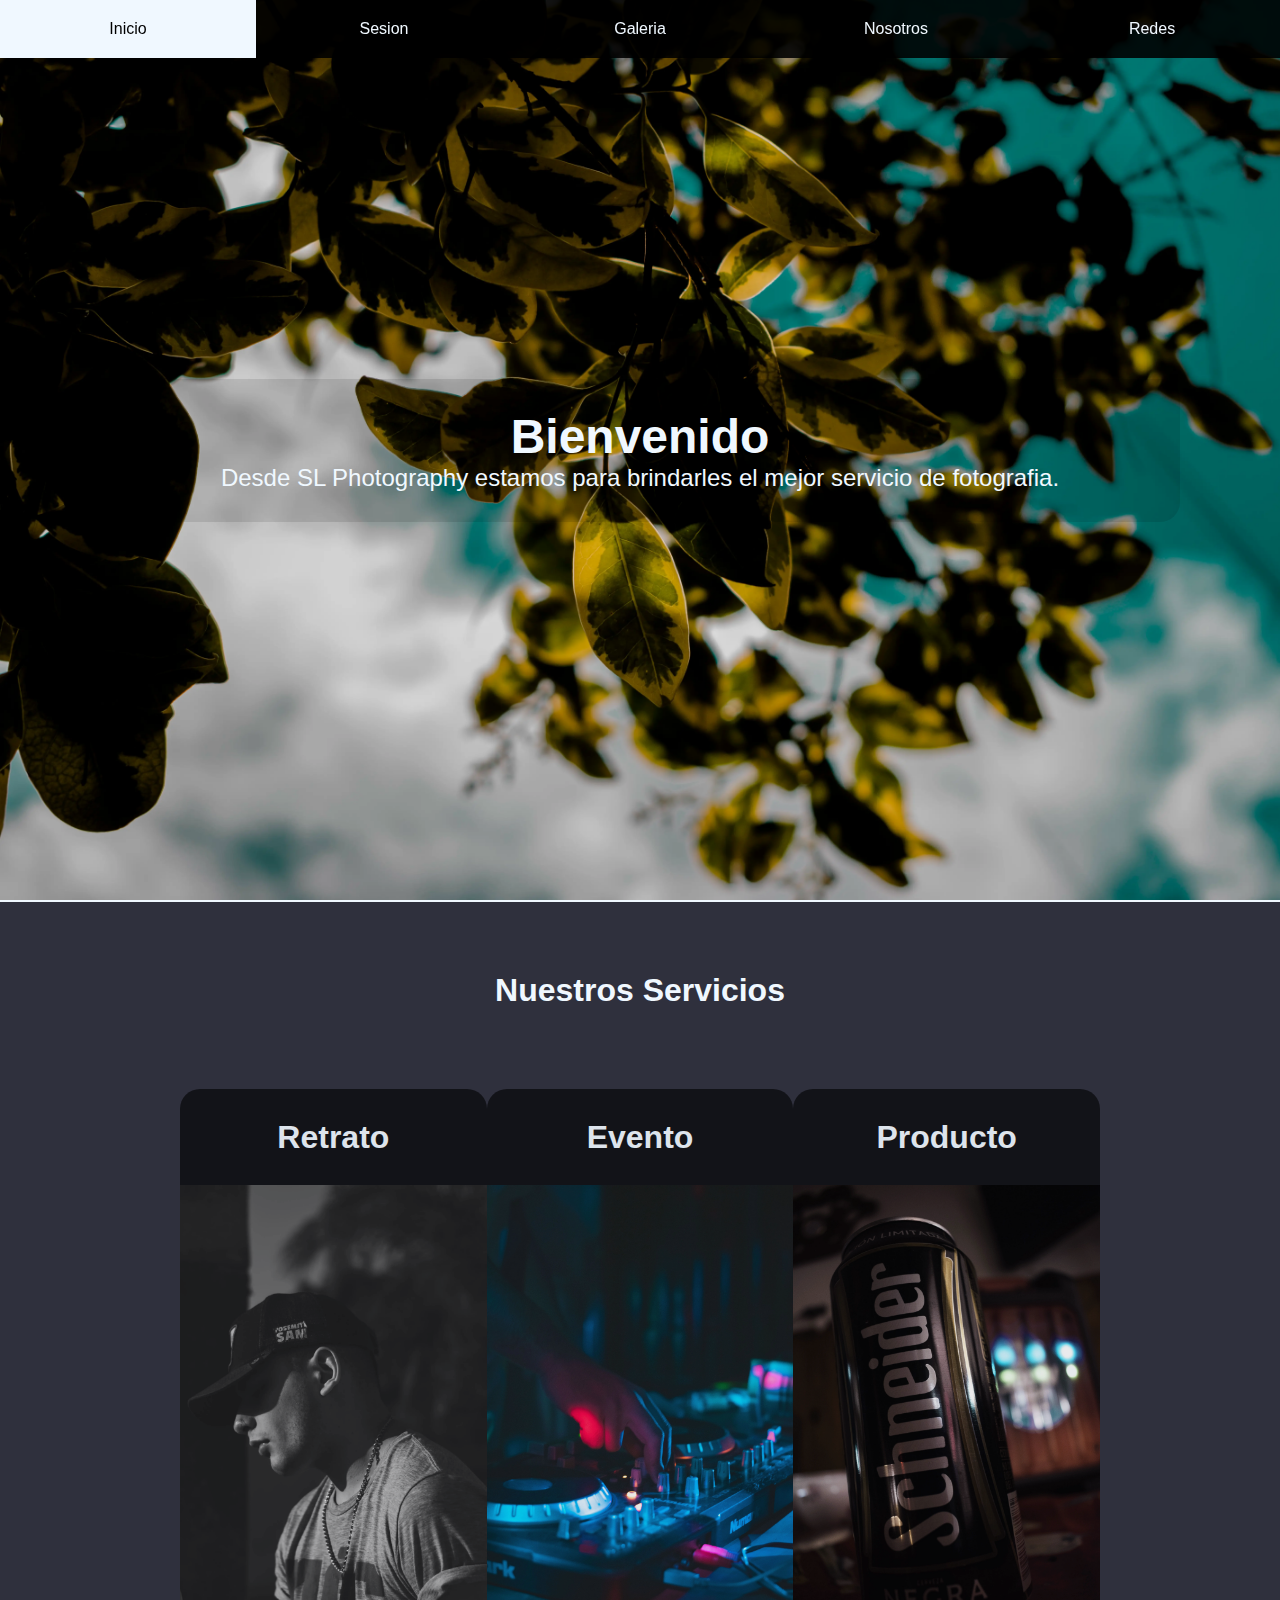
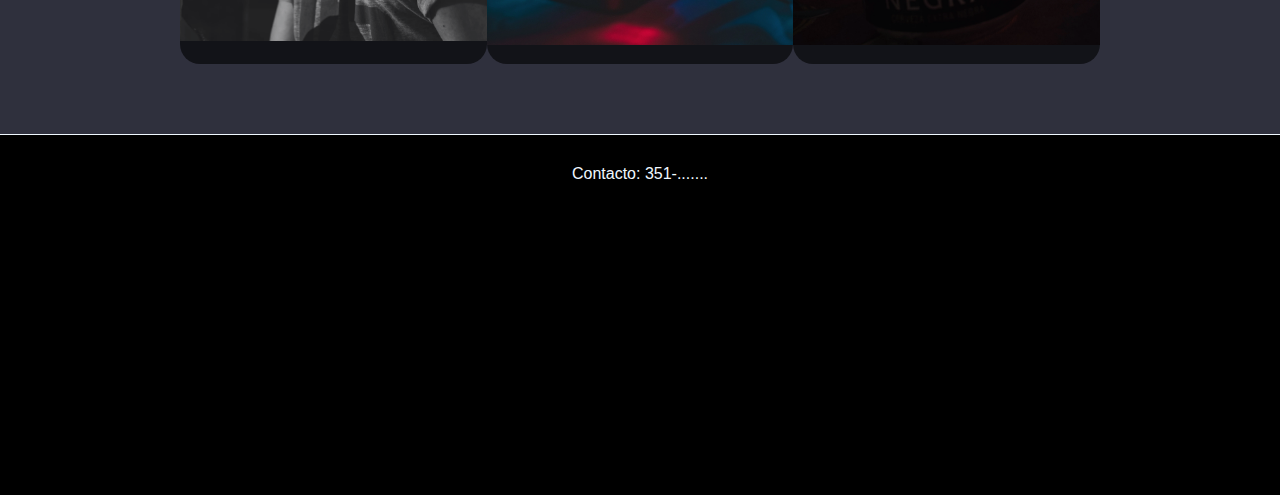
<file: index.html>
<!DOCTYPE html>
<html lang="en">
<head>
    <meta charset="UTF-8">
    <meta name="viewport" content="width=device-width, initial-scale=1.0">
    <title>SL Photography</title>
    <link rel="stylesheet" href="style/inicio.css">
    <script src="Js/inicio.js" defer></script>
    <link rel="stylesheet" href="https://cdnjs.cloudflare.com/ajax/libs/font-awesome/6.5.1/css/all.min.css" integrity="sha512-DTOQO9RWCH3ppGqcWaEA1BIZOC6xxalwEsw9c2QQeAIftl+Vegovlnee1c9QX4TctnWMn13TZye+giMm8e2LwA==" crossorigin="anonymous" referrerpolicy="no-referrer" />
</head>
<nav id="navegacion">
    <ul>
        <li><a href="index.html">Inicio</a></li>
        <li>
            <div class="boton" id="botonConsulta">
                <button id="abrirModal">Sesion</button>
                <dialog id="modal">
                    <form method="dialog">

                        <div class="container">

                            <div class="form-content">
                    
                                <h1 id="title">Registro</h1>
                    
                                    <div class="input-group">
                    
                                        <div class="input-field" id="nameInput">
                    
                                            <i class="fa-solid fa-user"></i>
                                            <input type="text" placeholder="Nombre" id="user">
                    
                                        </div>
                                        <div class="input-field">
                    
                                            <i class="fa-solid fa-envelope"></i>
                                            <input type="email" placeholder="Correo" id="email">
                    
                                        </div>
                                        <div class="input-field">
                    
                                            <i class="fa-solid fa-lock"></i>
                                            <input type="password" placeholder="Contraseña" id="password">
                    
                                        </div>
                                        <div id="olv">
                                            
                                        </div>
                    
                    
                                    </div>
                    
                                    <div class="btn-field">
                                        <button id="signUp" type="button">Registro</button>
                                        <button id="signIn" type="button" class="disable">Login</button>
                                        
                                    </div>
                                    <button id="submit" type="button">Enviar</button>
                        </div>            
                    </form>
                </dialog>
            </div>
        </li>
                
        <li><a href="pages/galeria.html">Galeria</a></li>
        <li><a href="pages/nosotros.html">Nosotros</a></li>
        <li><a href="">Redes</a>
            <ul>
                <li>
                    <a href="https://www.instagram.com/seba.larrah/"><i class="fa-brands fa-instagram"></i>Instagram</a>
                </li>
                <li>
                    <a href="https://twitter.com/Sebal_cab"><i class="fa-brands fa-twitter"></i>Twitter</a>
                </li>
                <li>
                    <a href="https://www.facebook.com/smlarrahona/"><i class="fa-brands fa-facebook"></i>Facebook</a>
                </li>
            </ul>
        </li>
    </ul>
</nav>
<body>
    <div class="seccion" id="seccionUno">
        <div class="cuerpo">
            <h1>Bienvenido</h1>
            <p>Desde SL Photography estamos para brindarles el mejor servicio de fotografia.</p>

        </div>
    </div>
    <div class="seccion" id="seccionDos">
        <div class="tituloSeccion">
            <h1>Nuestros Servicios</h1>
        </div>
        <div id="serv">      
            <div id="caja1" class="caja">
                <div class="encabezado">
                    <h1 id="botonActv1">Retrato</h1>
                    
                </div>
                <div id="descripcion1">
                    <h2>Descripcion</h2>
                    <ul>
                        <li>Cantidad aproximada de fotos: </li>
                        <li>Horario:</li>
                        <li>Equipo de trabajo:</li>
                        <li>Extras:</li>
                        <li><h3>Precio: $</h3></li>
                    </ul>
                </div>
                <div id="imagen">
                    <img src="multimedia/img/Comprimida/Inicio/DSC_0417 (1).webp" alt="">
                </div>
            </div>
            <div id="caja2" class="caja">
                <div id="tencabezado">
                    <h1 id="botonActv2">Evento</h1>
    
                </div>
                <div id="descripcion2">
                    <h2>Descripcion</h2>
                    <ul>
                        <li>Cantidad aproximada de fotos: </li>
                        <li>Horario:</li>
                        <li>Equipo de trabajo:</li>
                        <li>Extras:</li>
                        <li><h3>Precio: $</h3></li>
                    </ul>
                </div>
                <div id="imagen">
                    <img src="multimedia/img/Comprimida/Inicio/DSC_0128pieza.webp" alt="">
                </div>
            </div>
            <div id="caja3" class="caja">
                <div id="encabezado">
                    <h1 id="botonActv3">Producto</h1>
                </div>
                <div id="descripcion3">
                    <h2>Descripcion</h2>
                    <ul>
                        <li>Cantidad aproximada de fotos: </li>
                        <li>Horario:</li>
                        <li>Equipo de trabajo:</li>
                        <li>Extras:</li>
                        <li><h3>Precio: $</h3></li>
                    </ul>
                </div>
                <div id="imagen">
                    <img src="multimedia/img/Comprimida/Inicio/r (8 de 16).webp" alt="">
                </div>
            </div>
        </div>

    </div>

</body>
<footer>Contacto: 351-.......</footer>
</html>
</file>
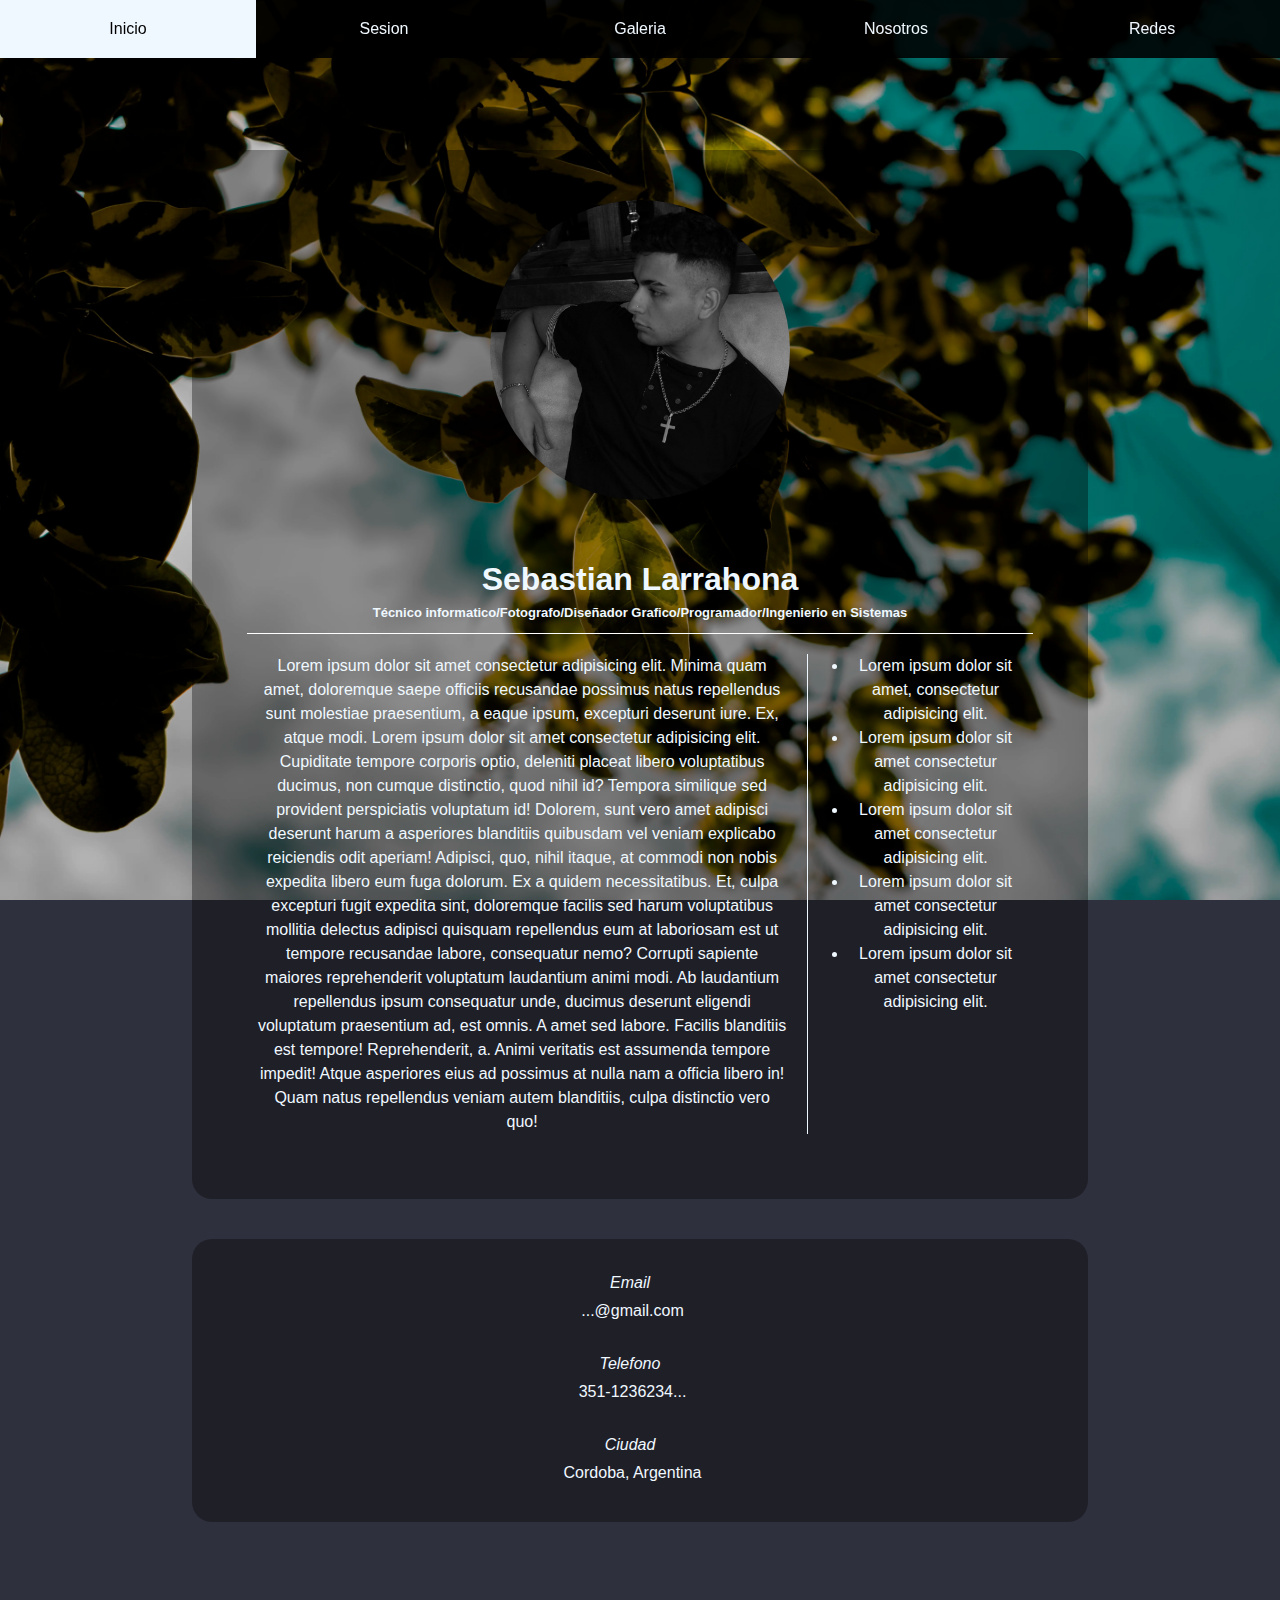
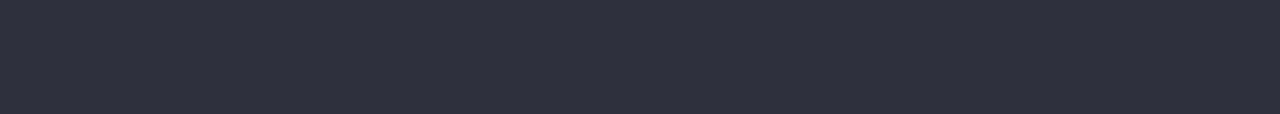
<file: pages/nosotros.html>
<!DOCTYPE html>
<html lang="en">
<head>
    <meta charset="UTF-8">
    <meta name="viewport" content="width=device-width, initial-scale=1.0">
    <title>Nosotros</title>
    <link rel="stylesheet" href="../style/nosotros.css">
    <script src="../Js/nosotros.js" defer></script>
    <link rel="stylesheet" href="https://cdnjs.cloudflare.com/ajax/libs/font-awesome/6.5.1/css/all.min.css" integrity="sha512-DTOQO9RWCH3ppGqcWaEA1BIZOC6xxalwEsw9c2QQeAIftl+Vegovlnee1c9QX4TctnWMn13TZye+giMm8e2LwA==" crossorigin="anonymous" referrerpolicy="no-referrer" />
</head>
</head>
<nav id="navegacion">
    <ul>
        <li><a href="../index.html">Inicio</a></li>
        <li>
            <div class="boton" id="botonConsulta">
                <button id="abrirModal">Sesion</button>
                <dialog id="modal">
                    <form method="dialog">

                        <div class="container">

                            <div class="form-content">
                    
                                <h1 id="title">Registro</h1>
                    
                                    <div class="input-group">
                    
                                        <div class="input-field" id="nameInput">
                    
                                            <i class="fa-solid fa-user"></i>
                                            <input type="text" placeholder="Nombre" id="user">
                    
                                        </div>
                                        <div class="input-field">
                    
                                            <i class="fa-solid fa-envelope"></i>
                                            <input type="email" placeholder="Correo" id="email">
                    
                                        </div>
                                        <div class="input-field">
                    
                                            <i class="fa-solid fa-lock"></i>
                                            <input type="password" placeholder="Contraseña" id="password">
                    
                                        </div>
                                        <div id="olv">
                                            
                                        </div>
                    
                    
                                    </div>
                    
                                    <div class="btn-field">
                                        <button id="signUp" type="button">Registro</button>
                                        <button id="signIn" type="button" class="disable">Login</button>
                                        
                                    </div>
                                    <button id="submit" type="button">Enviar</button>
                        </div>            
                    </form>
                </dialog>
            </div>
        </li>
                
        <li><a href="galeria.html">Galeria</a></li>
        <li><a href="">Nosotros</a></li>
        <li><a href="">Redes</a>
            <ul>
                <li>
                    <a href="https://www.instagram.com/seba.larrah/"><i class="fa-brands fa-instagram"></i>Instagram</a>
                </li>
                <li>
                    <a href="https://twitter.com/Sebal_cab"><i class="fa-brands fa-twitter"></i>Twitter</a>
                </li>
                <li>
                    <a href="https://www.facebook.com/smlarrahona/"><i class="fa-brands fa-facebook"></i>Facebook</a>
                </li>
            </ul>
        </li>
    </ul>
</nav>
<body>
    <div class="caja" id="cajaDatos">
        <img src="../multimedia/img/DSC_0325.webp" alt="">
        
        <div class="datos" id="prof">
            <h1 class="titulo">Sebastian Larrahona</h1>
            <h3>Técnico informatico/Fotografo/Diseñador Grafico/Programador/Ingenierio en Sistemas</h3>
            <div id="cuerpo">
                <p id="principal">
                    Lorem ipsum dolor sit amet consectetur adipisicing elit. Minima quam amet, doloremque saepe officiis recusandae possimus natus repellendus sunt molestiae praesentium, a eaque ipsum, excepturi deserunt iure. Ex, atque modi.
                    Lorem ipsum dolor sit amet consectetur adipisicing elit. Cupiditate tempore corporis optio, deleniti placeat libero voluptatibus ducimus, non cumque distinctio, quod nihil id? Tempora similique sed provident perspiciatis voluptatum id!
                    Dolorem, sunt vero amet adipisci deserunt harum a asperiores blanditiis quibusdam vel veniam explicabo reiciendis odit aperiam! Adipisci, quo, nihil itaque, at commodi non nobis expedita libero eum fuga dolorum.
                    Ex a quidem necessitatibus. Et, culpa excepturi fugit expedita sint, doloremque facilis sed harum voluptatibus mollitia delectus adipisci quisquam repellendus eum at laboriosam est ut tempore recusandae labore, consequatur nemo?
                    Corrupti sapiente maiores reprehenderit voluptatum laudantium animi modi. Ab laudantium repellendus ipsum consequatur unde, ducimus deserunt eligendi voluptatum praesentium ad, est omnis. A amet sed labore. Facilis blanditiis est tempore!
                    Reprehenderit, a. Animi veritatis est assumenda tempore impedit! Atque asperiores eius ad possimus at nulla nam a officia libero in! Quam natus repellendus veniam autem blanditiis, culpa distinctio vero quo!
                </p>
                <p id="secundario">
                    <ul>
                        <li>Lorem ipsum dolor sit amet, consectetur adipisicing elit.</li>
                        <li>Lorem ipsum dolor sit amet consectetur adipisicing elit.</li>
                        <li>Lorem ipsum dolor sit amet consectetur adipisicing elit.</li>
                        <li>Lorem ipsum dolor sit amet consectetur adipisicing elit.</li>
                        <li>Lorem ipsum dolor sit amet consectetur adipisicing elit.</li>
                    </ul>
                </p>
            </div>
        </div>
        
    </div>
    <div class="caja" id="cajaTarjeta">
        <i class="fa-solid fa-envelope"> Email</i><p>...@gmail.com</p>
        <i class="fa-solid fa-phone"> Telefono</i><p>351-1236234...</p>
        <i class="fa-solid fa-city"> Ciudad</i><p>Cordoba, Argentina</p>
    </div>
</body>
</html>
</file>
<file: style/inicio.css>
*{
    margin: 0;
}

body {
    display: flex;
    font-family: Arial, Helvetica, sans-serif;
    justify-content: center;
    flex-flow: column;
}


#navegacion {
    top: 0;
    z-index: 3;
    position: absolute;
}

#navegacion ul {
    margin: 0;
    padding: 0;
    width: 100%;
    height: auto;
    display: flex;
    justify-content: space-around; 
    position: fixed;
    top: 0;
}



#navegacion ul ul {
    position: absolute;
    top: 100%;
    left: 0;
    display: none;
}

#navegacion ul li:hover > ul{
    display: block;

}

#navegacion li {
    background-color: rgba(0, 0, 0, 0.664);
    margin: auto;
    width: 100%;
    display: block;
    position: relative;
}

#navegacion a{
    background-color: rgba(0, 0, 0, 0.664); 
    display: flex;
    padding: 20px;
    text-decoration: none;
    color: aliceblue;
    justify-content: center;
    transition: background-color 0.5s ease;

}

#navegacion a:hover {
    background-color: aliceblue;
    color: black;
}

#navegacion a i{
    margin-right: 10px;
}

#navegacion ul li ul li a {
    justify-content: flex-start;
}

nav .boton {
    width: 100%;
    display: flex;
    justify-content: center;
}

nav button {
    background-color: rgba(0, 0, 0, 0.664); 
    display: flex;
    padding: 20px;
    text-decoration: none;
    color: aliceblue;
    justify-content: center;
    transition: background-color 0.5s ease;
    border:0;
    flex-basis: 100%;
    border: 0;
    outline: 0;
    cursor: pointer;
    transition: background-color 0.5s;
    font-size: 16px;

}

nav button:hover{
    background-color: aliceblue;
    color: black;
    
}








nav input{
    width: 90%;
    background: transparent;
    border: 0;
    padding: 18px 15px;
    color: aliceblue;
}


nav .datos {
    margin: 15px 0;
    display: flex;
}


nav .datos i {
    margin-right: 15px;
    margin-top: 15px;
}





#seccionUno{  
    background-image: url(../multimedia/img/23\ \(4\ de\ 33\).webp);
    background-size: cover;
    padding: 100px;
    height: 700px;
    font-size: x-large;
    position: sticky;
}

#seccionUno .cuerpo {
    background-color: rgba(0, 0, 0, 0.103);
    padding: 30px;
    border-radius: 20px;
    transition: 0.5s;
    text-align: center;
}

#seccionUno .cuerpo:hover {
    background-color: rgba(0, 0, 0, 0.336);
    padding: 30px;
    border-radius: 30px;
}

#seccionDos {
    padding-top: 70px;
    padding-bottom: 70px;
    border-top: solid 1px aliceblue;
    border-bottom: solid 1px aliceblue;
    background-color: rgb(47, 48, 61);
}

.seccion {
    color: aliceblue;
    display: flex;
    flex-flow: column;
    justify-content: center;
    border-bottom: solid 1px aliceblue;
}

#serv {
    display: flex;
    margin-top: 80px;
    margin-left: 80px;
    margin-right: 80px;
    height: auto;
    justify-content: center;
    flex-wrap: nowrap;
    flex-flow: row;
    border-radius: 20px;
    transition: 0.5s;
    color: aliceblue;
}





.caja{
    justify-content: center;
    width: 0;
    color: aliceblue;
    line-height: 3;
    transition: 0.5s ease;
    z-index: 0;
    flex-grow: 1;
    opacity: 0.9; 
    border-radius: 20px;
    background-color: rgba(0, 0, 0, 0.664);
}

.caja:hover {
    width: 10%;
    background-color: aliceblue;
    color: black;
    position: sticky;
    z-index: 1;
    opacity: 1;
    cursor:pointer;
    border-radius: 20px;
}





h1, h2{
    text-align: center;
}



#descripcion1 ul, #descripcion2 ul, #descripcion3 ul {
    list-style-type: none;
    transition: maxHeight 0.5s ease;
    padding: 10px;
    font-size: 12px;
}


#imagen {
    margin: 0;
}

#imagen img{
    max-width: 100%;
    height: auto;
    margin: 0;
    object-fit: cover;
}


footer {
    text-align: center;
    color: aliceblue;
    background-color: black;
    height: 300px;
    padding: 30px;
}


#seccionTres {

}



.container {
    display: flex;
    justify-content: center;
    align-content: center;
    align-items: center;
    background-color: rgb(0, 0, 0);
    line-height: 2.5;
    width: 100%;
    
}




dialog {
    border-radius: 20px;
    border: solid 1px rgba(240, 248, 255, 0.247);
    background-color: rgb(0, 0, 0);
    transition: 0.5s;
    width: auto;
    height: 600px;
    margin-top: 150px;
    margin-left: 35%;
    margin-right: 35%;
    color: aliceblue;

}

#modal::backdrop {
    background-color: rgba(0, 0, 0, 0.658);
}


#consulta {
    width: 100%;
}


.form-content h1 {
    font-size: 30px;
    margin-bottom: 60px;
    position: relative;
}

.form-content h1::after {
    content: '';
    width: 30px;
    height: 4px;
    border-radius: 3px;
    background-color: aliceblue;
    position: absolute;
    bottom: -12px;
    left: 50%;
    transform: translate(-50%);
}




.input-field {
    background-color: rgba(51, 55, 58, 0.651);
    margin: 15px 0;
    border-radius: 3px;
    display: flex;
    transition: max-height 0.5s;
    overflow: hidden;
}

input {
    width: 100%;
    background: transparent;
    border: 0;
    padding: 18px 15px;
    color: aliceblue;
}

.input-field i {
    margin-left: 15px;
    margin-top: 15px;
}



.btn-field {
    width: 100%;
    display: flex;
    justify-content: space-between;

}

.btn-field button {
    justify-content: center;
    align-items: center;
    flex-basis: 48%;
    font-size: 16px;
    background-color: rgba(51, 55, 58, 0.651);
    color: aliceblue;
    height: 40px;
    border: 0;
    outline: 0;
    cursor: pointer;
    transition: background 0.5s;
    margin-top: 40px;
}

.btn-field button:hover {
    background-color: rgba(0, 255, 255, 0.603);
    color: rgba(51, 55, 58, 0.849);
}

input-group {
    height: 250px;
}

.btn-field button.disable {
    background-color: aliceblue;
    color: rgba(51, 55, 58, 0.849);
}

.btn-field button.disable:hover {
    background-color: rgba(0, 255, 255, 0.603);
    color: aliceblue;
}


form p{

    text-align: left;
    font-size: large;

}

form p a {
    align-items: center;
    height: 10px;
}

form #submit {
    margin-top: 5px;
    text-align: center;
    align-items: center;
    width: 100%;

}



@media screen and (min-width: 1200px){
    #serv{
        padding-left: 100px;
        padding-right: 100px;
    }


    }



@media screen and (max-width: 1300px){
    dialog {
        border-radius: 20px;
        border: solid 1px rgba(240, 248, 255, 0.247);
        background-color: rgb(0, 0, 0);
        transition: 0.5s;
        width: auto;
        height: auto;
        margin-top: 150px;
        margin-left: 25%;
        margin-right: 25%;
        color: aliceblue;
        margin-bottom: 150px;
    
    }
    
}


@media screen and (max-width: 800px){
    html{
        font-size: small;
    }

    

    #serv{
        width: 100%;
        margin-left: 0;
        margin-right: 0;
    }

    .caja {
        width: 100%;
        height: 800px;
    }

    .caja:hover {
        width: 100%;
        background-color: aliceblue;
        color: black;
        position: sticky;
        z-index: 1;
        opacity: 1;
    }

    #imagen img{
        max-height: 100%;
        width: auto;
        
    }

    nav button {
        font-size: small;
    }

    #descripcion1 ul, #descripcion2 ul, #descripcion3 ul {
        list-style-type: none;
        transition: maxHeight 0.5s ease;
        padding: 3px;
        font-size: 12px;
    }


    dialog {
        margin-left: 5%;
        margin-right: 5%;
        overflow: hidden;
    }
}
</file>
<file: style/nosotros.css>
*{
    margin: 0;
}

body {
    display: flex;
    font-family: Arial, Helvetica, sans-serif;
    justify-content: center;
    align-content: center;
    flex-flow: column;
    background-color: rgb(47, 48, 61);
    background-image: url("../multimedia/img/23\ \(4\ de\ 33\).webp");
    background-size: cover;
    background-repeat: no-repeat;
    background-attachment: fixed;
}


#navegacion {
    top: 0;
    z-index: 3;
    position: absolute;
}

#navegacion ul {
    margin: 0;
    padding: 0;
    width: 100%;
    height: auto;
    display: flex;
    justify-content: space-around; 
    position: fixed;
    top: 0;
}



#navegacion ul ul {
    position: absolute;
    top: 100%;
    left: 0;
    display: none;
}

#navegacion ul li:hover > ul{
    display: block;

}

#navegacion li {
    background-color: rgba(0, 0, 0, 0.664);
    margin: auto;
    width: 100%;
    display: block;
    position: relative;
}

#navegacion a{
    background-color: rgba(0, 0, 0, 0.664); 
    display: flex;
    padding: 20px;
    text-decoration: none;
    color: aliceblue;
    justify-content: center;
    transition: background-color 0.5s ease;

}

#navegacion a:hover {
    background-color: aliceblue;
    color: black;
}

#navegacion a i{
    margin-right: 10px;
}

#navegacion ul li ul li a {
    justify-content: flex-start;
}

nav .boton {
    width: 100%;
    display: flex;
    justify-content: center;
}

nav button {
    background-color: rgba(0, 0, 0, 0.664); 
    display: flex;
    padding: 20px;
    text-decoration: none;
    color: aliceblue;
    justify-content: center;
    transition: background-color 0.5s ease;
    border:0;
    flex-basis: 100%;
    border: 0;
    outline: 0;
    cursor: pointer;
    transition: background-color 0.5s;
    font-size: 16px;

}

nav button:hover{
    background-color: aliceblue;
    color: black;
    
}




dialog {
    border-radius: 20px;
    border: solid 1px rgba(240, 248, 255, 0.247);
    background-color: rgb(0, 0, 0);
    transition: 0.5s;
    width: auto;
    margin-top: 150px;
    margin-left: 35%;
    margin-right: 35%;
    color: aliceblue;
    overflow: hidden;
}

#modal::backdrop {
    background-color: rgba(0, 0, 0, 0.658);
}


.container {
    display: flex;
    justify-content: center;
    align-content: center;
    align-items: center;
    background-color: rgb(0, 0, 0);
    line-height: 2.5;
    width: 100%;
    
}




dialog {
    border-radius: 20px;
    border: solid 1px rgba(240, 248, 255, 0.247);
    background-color: rgb(0, 0, 0);
    transition: 0.5s;
    width: auto;
    height: 600px;
    margin-top: 150px;
    margin-left: 35%;
    margin-right: 35%;
    color: aliceblue;

}

#modal::backdrop {
    background-color: rgba(0, 0, 0, 0.658);
}


#consulta {
    width: 100%;
}


.form-content h1 {
    font-size: 30px;
    margin-bottom: 60px;
    position: relative;
}

.form-content h1::after {
    content: '';
    width: 30px;
    height: 4px;
    border-radius: 3px;
    background-color: aliceblue;
    position: absolute;
    bottom: -12px;
    left: 50%;
    transform: translate(-50%);
}




.input-field {
    background-color: rgba(51, 55, 58, 0.651);
    margin: 15px 0;
    border-radius: 3px;
    display: flex;
    transition: max-height 0.5s;
    overflow: hidden;
}

input {
    width: 100%;
    background: transparent;
    border: 0;
    padding: 18px 15px;
    color: aliceblue;
}

.input-field i {
    margin-left: 15px;
    margin-top: 15px;
}



.btn-field {
    width: 100%;
    display: flex;
    justify-content: space-between;

}

.btn-field button {
    justify-content: center;
    align-items: center;
    flex-basis: 48%;
    font-size: 16px;
    background-color: rgba(51, 55, 58, 0.651);
    color: aliceblue;
    height: 40px;
    border: 0;
    outline: 0;
    cursor: pointer;
    transition: background 0.5s;
    margin-top: 80px;
}

.btn-field button:hover {
    background-color: rgba(0, 255, 255, 0.603);
    color: rgba(51, 55, 58, 0.849);
}

input-group {
    height: 250px;
}

.btn-field button.disable {
    background-color: aliceblue;
    color: rgba(51, 55, 58, 0.849);
}

.btn-field button.disable:hover {
    background-color: rgba(0, 255, 255, 0.603);
    color: aliceblue;
}


form p{

    text-align: left;
    font-size: large;

}

form p a {
    align-items: center;
    height: 10px;
}

form #submit {
    margin-top: 5px;
    text-align: center;
    align-items: center;
    width: 100%;

}



nav input{
    width: 90%;
    background: transparent;
    border: 0;
    padding: 18px 15px;
    color: aliceblue;
}


nav .datos {
    margin: 15px 0;
    display: flex;
}


nav .datos i {
    margin-right: 15px;
    margin-top: 15px;
}




#cajaDatos{
    display: flex;
    justify-content: center;
    margin: 15%;
    margin-top: 150px;
    margin-bottom: 30px;
    padding: 50px;
    background-color: rgba(0, 0, 0, 0.342);
    color: aliceblue;
    transition: 0.5s;
    border-radius: 20px;
    flex-flow: column;
    text-align: center;
    align-items: center;
}

#cajaDatos:hover {
    background-color: rgba(0, 0, 0, 0.664);
}

#cajaDatos .datos {
    margin: 5px;
    line-height: 1.5;
}

#cajaDatos h3{
    font-size: small;
    padding-bottom: 10px;
    border-bottom: solid 1px white;
    margin-bottom: 10px;
}

#cajaDatos img{
    max-width: 300px;
    max-height: 300px;
    margin: 50px;
    margin-top: 0;
    border-radius: 500px;
    transform: scale(1);
    transition: 0.5s ease;
}

#cajaDatos img:hover {
    transform: scale(1.2);
    
}

#cajaTarjeta {
    display: flex;
    margin: 15%;
    margin-top: 10px;
    justify-content: center;
    padding: 20px;
    background-color: rgba(0, 0, 0, 0.342);
    color: aliceblue;
    transition: 0.5s;
    border-radius: 20px;
    flex-flow: column;
    text-align: center;
}

#cajaTarjeta:hover {
    background-color: rgba(0, 0, 0, 0.664);
}

#cajaTarjeta i{
    margin-top: 15px;
    margin-right: 20px;
}

#cajaTarjeta p{
    margin-top: 10px;
    margin-bottom: 20px;
    margin-right: 15px;
}


#cuerpo {
    
    display: grid;
    grid-template-columns: 70% 30%;
    grid-row: 100%;
}

#cuerpo #principal {
    grid-column: 1/2;
    margin: 10px;
}



#cuerpo ul {
    border-left: solid 1px aliceblue;
    grid-column: 2/3;
    grid-row: 1/2;
    margin: 10px;
}

h1, h2{
    text-align: center;
}




@media screen and (max-width: 800px){
    *{
        font-size: small;
        margin: 0;
        padding: 0;
    }

    nav button {
        font-size: small;
    }

    #cajaDatos {
        margin: 5%;
        margin-top: 150px;
    }

    #cajaTarjeta {
        margin: 5%;
        margin-top: 10px;
        flex-flow: column;
    }


    #cajaDatos img {
        margin: auto;
    }

    #cajaDatos h1 {
        font-size: x-large;
    }

    dialog {
        margin-left: 5%;
        margin-right: 5%;
        overflow: hidden;
    }
}




@media screen and (max-width: 1300px){
    dialog {
        border-radius: 20px;
        border: solid 1px rgba(240, 248, 255, 0.247);
        background-color: rgb(0, 0, 0);
        transition: 0.5s;
        width: auto;
        height: auto;
        margin-top: 150px;
        margin-left: 25%;
        margin-right: 25%;
        color: aliceblue;
        margin-bottom: 150px;
    
    }
    

}
</file>
